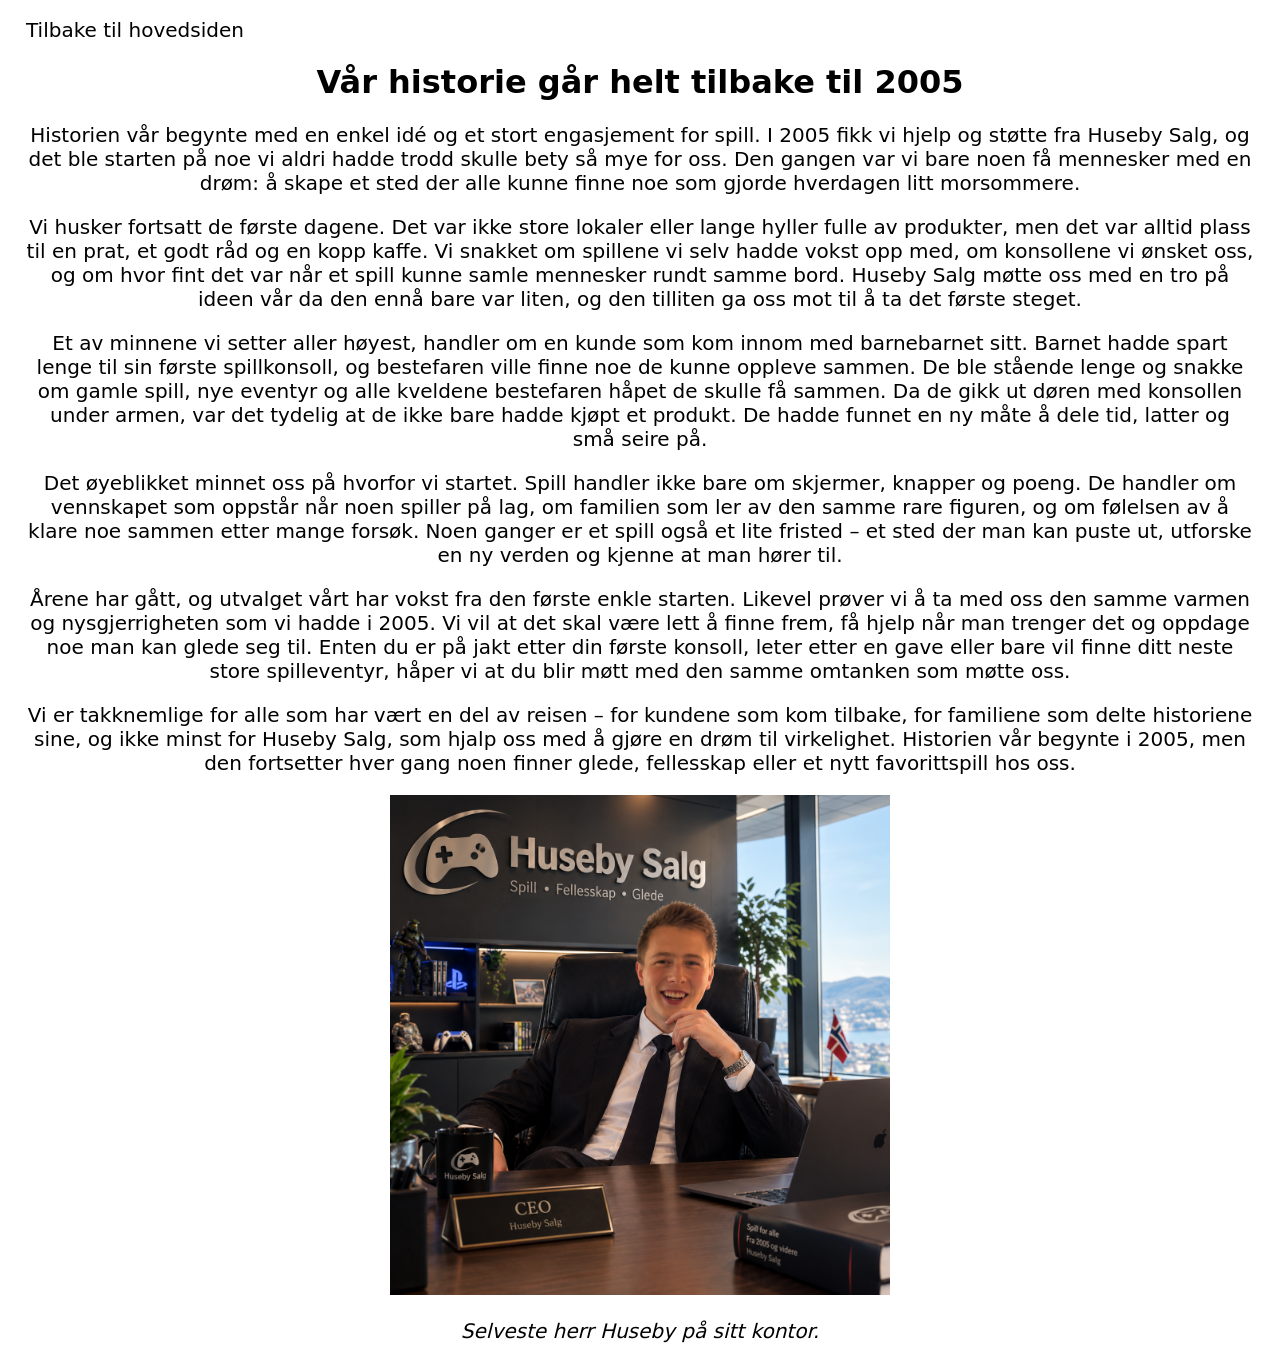
<file: historie.html>
<!DOCTYPE html> <!--  KI generert side -->
<html lang="nb">
<head>
    <meta charset="UTF-8">
    <meta name="viewport" content="width=device-width, initial-scale=1.0">
    <title>Vår historie | Huseby Salg</title>
    <link rel="stylesheet" href="style.css">
</head>
<body>
    <header>
        <a href="index.html">Tilbake til hovedsiden</a>
    </header>
    
    <main class="content">
        <h1>Vår historie går helt tilbake til 2005</h1>
        <p>Historien vår begynte med en enkel idé og et stort engasjement for spill. I 2005 fikk vi hjelp og støtte fra Huseby Salg, og det ble starten på noe vi aldri hadde trodd skulle bety så mye for oss. Den gangen var vi bare noen få mennesker med en drøm: å skape et sted der alle kunne finne noe som gjorde hverdagen litt morsommere.</p>

        <p>Vi husker fortsatt de første dagene. Det var ikke store lokaler eller lange hyller fulle av produkter, men det var alltid plass til en prat, et godt råd og en kopp kaffe. Vi snakket om spillene vi selv hadde vokst opp med, om konsollene vi ønsket oss, og om hvor fint det var når et spill kunne samle mennesker rundt samme bord. Huseby Salg møtte oss med en tro på ideen vår da den ennå bare var liten, og den tilliten ga oss mot til å ta det første steget.</p>

        <p>Et av minnene vi setter aller høyest, handler om en kunde som kom innom med barnebarnet sitt. Barnet hadde spart lenge til sin første spillkonsoll, og bestefaren ville finne noe de kunne oppleve sammen. De ble stående lenge og snakke om gamle spill, nye eventyr og alle kveldene bestefaren håpet de skulle få sammen. Da de gikk ut døren med konsollen under armen, var det tydelig at de ikke bare hadde kjøpt et produkt. De hadde funnet en ny måte å dele tid, latter og små seire på.</p>

        <p>Det øyeblikket minnet oss på hvorfor vi startet. Spill handler ikke bare om skjermer, knapper og poeng. De handler om vennskapet som oppstår når noen spiller på lag, om familien som ler av den samme rare figuren, og om følelsen av å klare noe sammen etter mange forsøk. Noen ganger er et spill også et lite fristed – et sted der man kan puste ut, utforske en ny verden og kjenne at man hører til.</p>

        <p>Årene har gått, og utvalget vårt har vokst fra den første enkle starten. Likevel prøver vi å ta med oss den samme varmen og nysgjerrigheten som vi hadde i 2005. Vi vil at det skal være lett å finne frem, få hjelp når man trenger det og oppdage noe man kan glede seg til. Enten du er på jakt etter din første konsoll, leter etter en gave eller bare vil finne ditt neste store spilleventyr, håper vi at du blir møtt med den samme omtanken som møtte oss.</p>

        <p>Vi er takknemlige for alle som har vært en del av reisen – for kundene som kom tilbake, for familiene som delte historiene sine, og ikke minst for Huseby Salg, som hjalp oss med å gjøre en drøm til virkelighet. Historien vår begynte i 2005, men den fortsetter hver gang noen finner glede, fellesskap eller et nytt favorittspill hos oss.</p>

        <img src="img/huseby_salg_ceo.png" alt="" width="500px">

        <p><em>Selveste herr Huseby på sitt kontor.</em></p>
    </main>
</body>
</html>
</file>
<file: style.css>
header{
    display: flex;
    justify-content: start;
    margin: 2vh;
    gap: 3vh;
    align-items: center;
    font-size: 20px;
}

header input {
    width: 60vh;
    padding: 1vh 1vh;
    border-radius: 8px;
}

* {
    font-family: "Bahnschrift", system-ui, "Ubuntu";
    color: #000000;
}

header a{
    text-decoration: none;
}

.content{
    margin:2vh;
    text-align: center;
}
.content p{
    font-size: 20px;
}

.meny{
    display: flex;
    gap: 12px;
    overflow-x: auto;
    scroll-snap-type: x mandatory;
    padding: 8px 16px;
}

.Produkt1{
    flex: 0 0 240px;
    scroll-snap-align: start;
    border: 1px solid black;
    border-radius: 5px;
    
    padding: 16px;
}

.meny p{
    color:#227100;
}

.meny button{
    color: #000000;
    background-color: #ffffff;
    border-radius: 5px;
    /* border: none; */
    cursor: pointer;
}

.meny button:hover{
    background-color: #c7c7c7;
    transform: scale(1.05);
}

a:hover{
    transform: scale(1.15);
}

a{
    transition: transform 0.3s ease-in-out;
}
</file>
